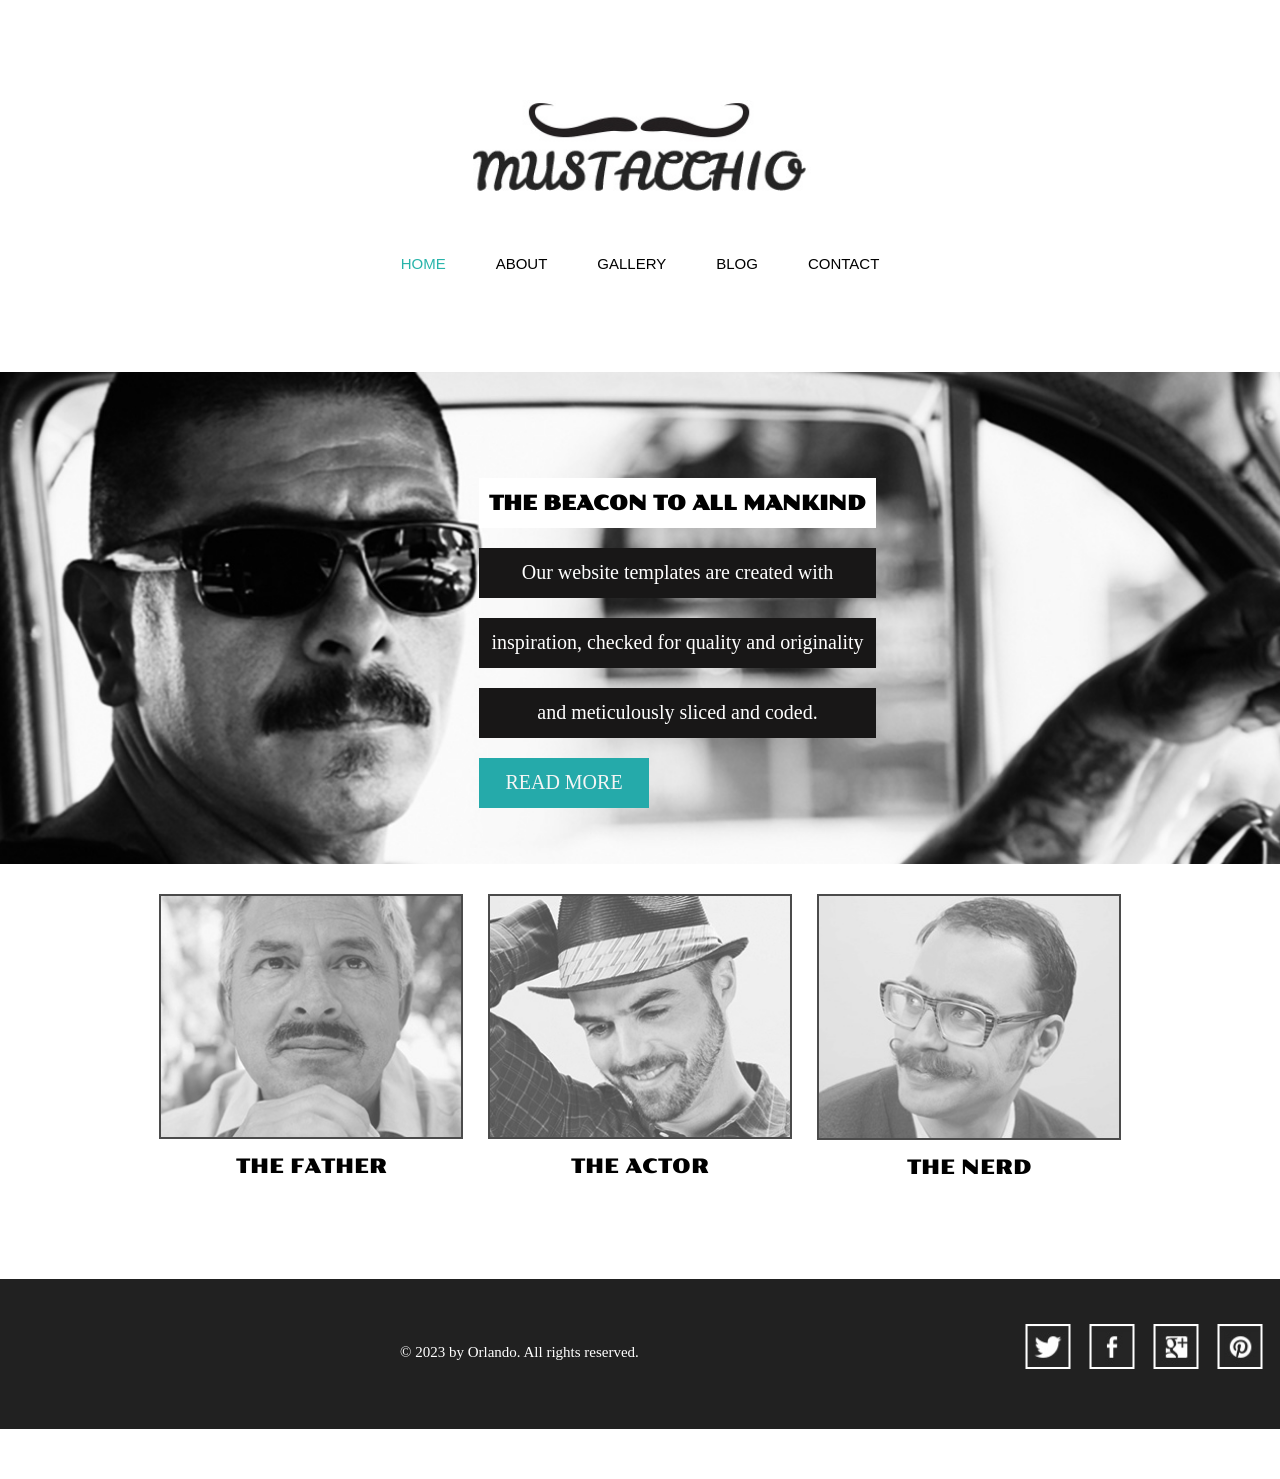
<file: index.htm>
<!DOCTYPE html>
<html lang="en">

<head>
    <link rel="stylesheet" href="main.css">
    <link rel="preconnect" href="https://fonts.googleapis.com">
    <link rel="preconnect" href="https://fonts.gstatic.com" crossorigin>
    <link href="https://fonts.googleapis.com/css2?family=Poller+One&display=swap" rel="stylesheet">

    <meta charset="UTF-8">
    <meta name="viewport" content="width=device-width, initial-scale=1.0">
    <title>Mustacchio</title>

</head>

<body>
    <img class="logo" src="images/logo.jpg" alt="">
    <div class="links">
        <div class="home" style="color:rgb(40, 180, 170);"><a href="index.htm">HOME</a></div>
        <div class="about"><a href="about.htm">ABOUT</a></div>
        <div class="gallery"><a href="gallery.htm">GALLERY</a></div>
        <div class="blog"><a href="blog.htm">BLOG</a></div>
        <div class="contact"><a href="contacts.htm">CONTACT</a></div>
    </div>
    <div class="middle-section">
        <img class="beacon" src="images/the-beacon.jpg" alt="">
        <div class="text">
            <div class="top">THE BEACON TO ALL MANKIND</div>
            <div class="higher">Our website templates are created with</div>
            <div class="mid">inspiration, checked for quality and originality</div>
            <div class="lower">and meticulously sliced and coded.</div>
            <div class="read">READ MORE</div>
        </div>
    </div>

    <ul>
        <li><a href="gallery.htm"><img src="images/the-father.jpg" alt=""><span>The Father</span> </a></li>
        <li><a href="gallery.htm"><img src="images/the-actor.jpg" alt=""><span>The Actor</span></a></li>
        <li><a href="gallery.htm"><img src="images/the-nerd.jpg" alt=""><span>The Nerd</span></a></li>
    </ul>

    <div class="bar">
        <p>© 2023 by Orlando. All rights reserved.</p>
        <div>
            <img src="images/icons/icon-twitter.jpg" alt="" class="social">
            <img src="images/icons/icon-facebook.jpg" alt="" class="social">
            <img src="images/icons/icon-googleplus.jpg" alt="" class="social">
            <img src="images/icons/icon-pinterest.jpg" alt="" class="social">
        </div>
    </div>
</body>

</html>
</file>
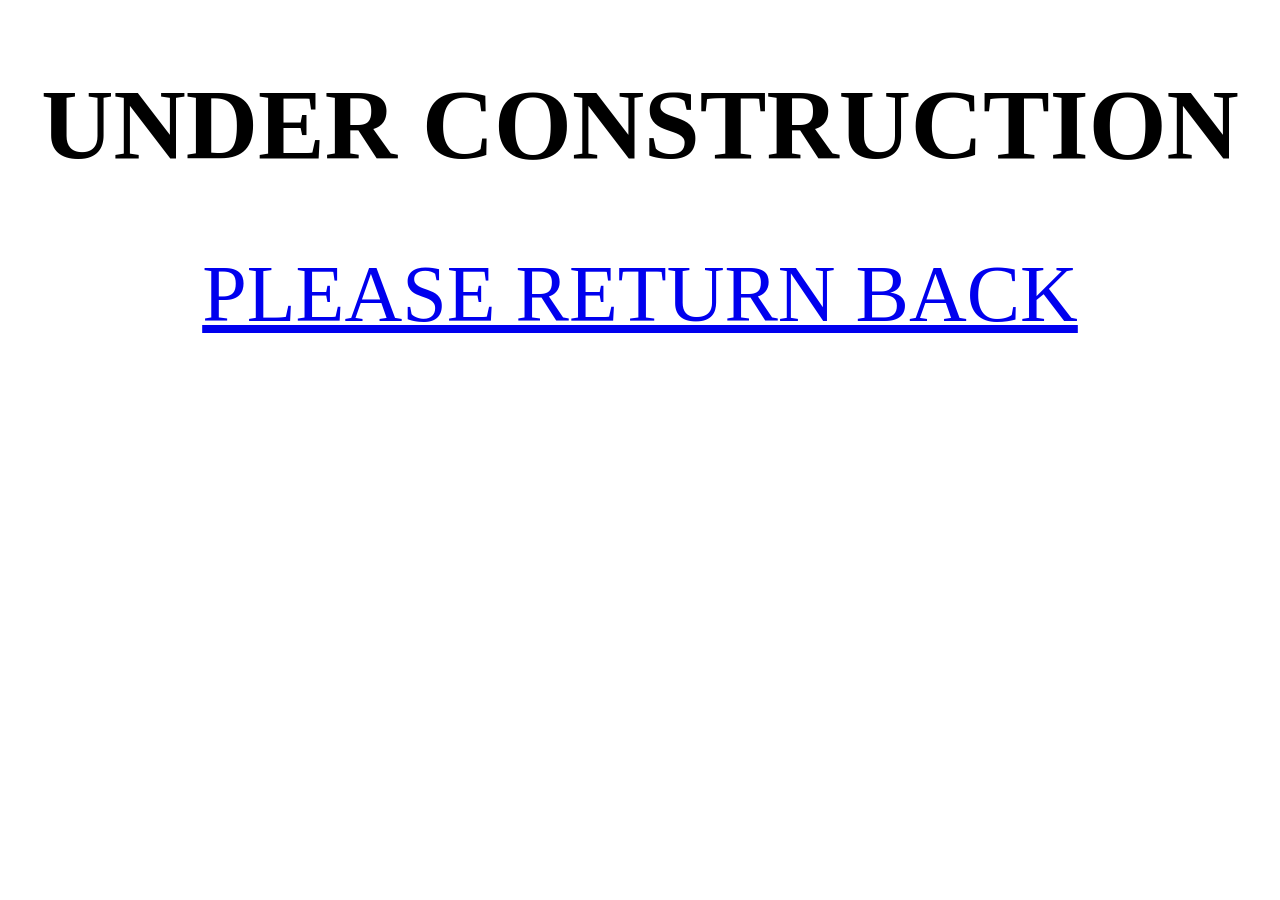
<file: about.htm>
<!DOCTYPE html>
<html lang="en">
<head>
    <meta charset="UTF-8">
    <meta name="viewport" content="width=device-width, initial-scale=1.0">
    <title>About</title>
</head>
<body>
    <h1 style="display: flex; justify-content: center; align-content: center; font-size: 100px;">UNDER CONSTRUCTION</h1>
    <a  style="display: flex; justify-content: center; align-content: center; font-size: 80px;" href="index.htm">PLEASE RETURN BACK</a>
</body>
</html>
</file>
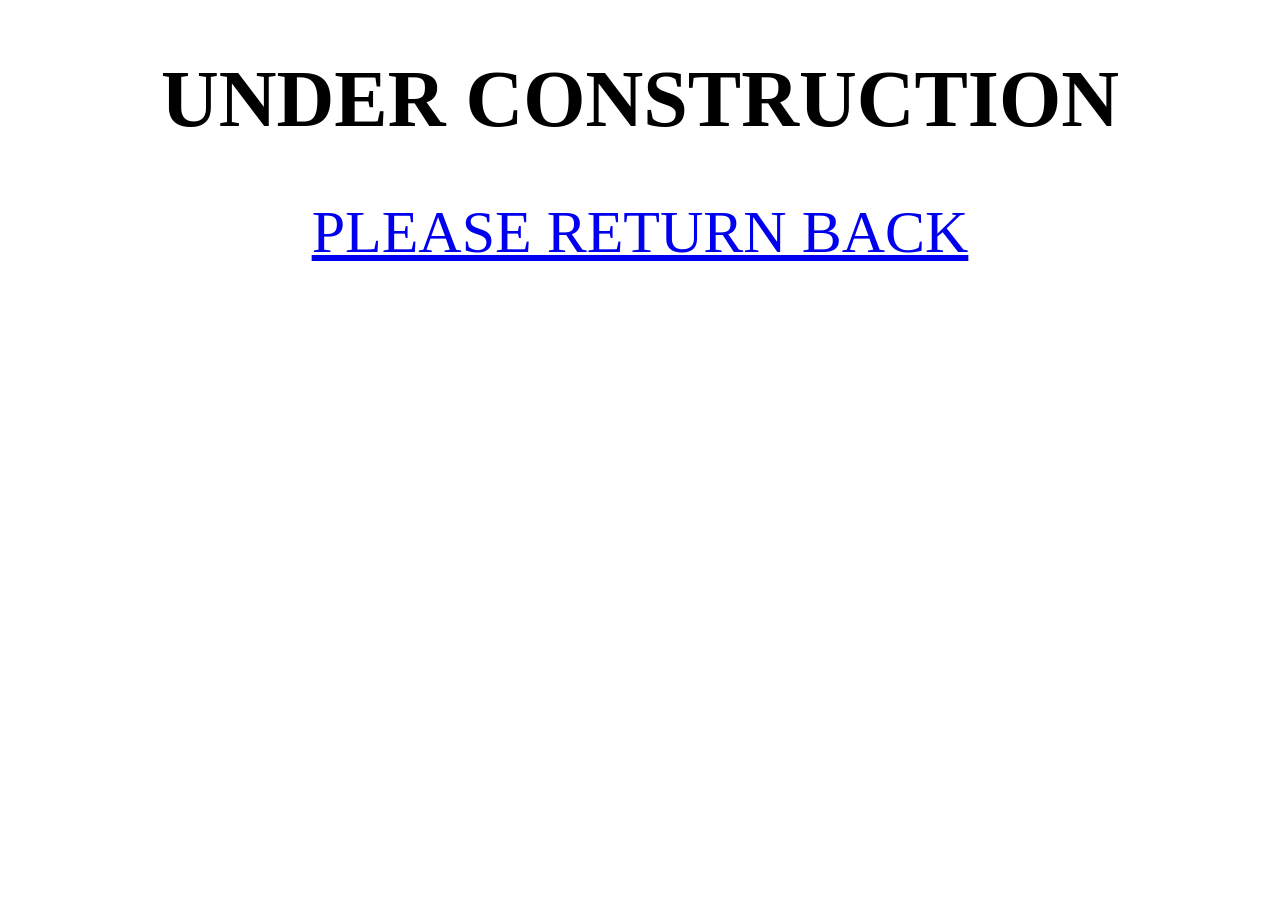
<file: blog.htm>
<!DOCTYPE html>
<html lang="en">
<head>
    <meta charset="UTF-8">
    <meta name="viewport" content="width=device-width, initial-scale=1.0">
    <title>Blog</title>
</head>
<body>
    <h1 style="display: flex; justify-content: center; align-content: center; font-size: 80px;">UNDER CONSTRUCTION</h1>
    <a  style="display: flex; justify-content: center; align-content: center; font-size: 60px;" href="index.htm">PLEASE RETURN BACK</a>
</body>
</html>
</file>
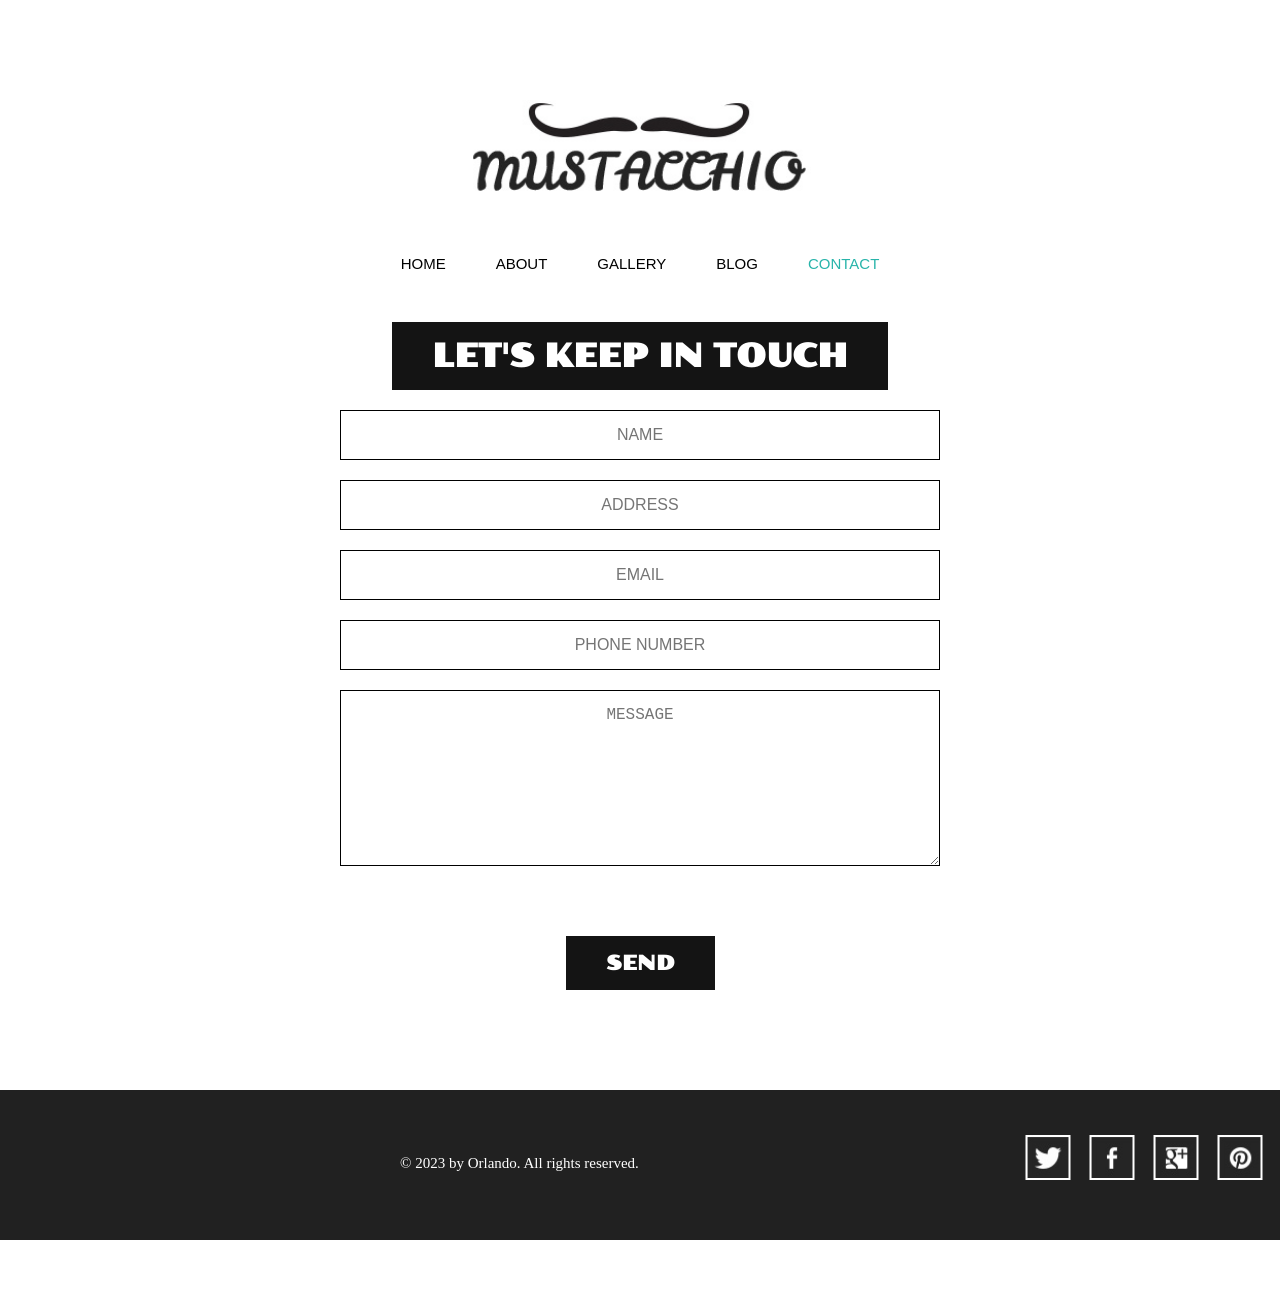
<file: contacts.htm>
<!DOCTYPE html>
<html lang="en">

<head>
    <link rel="stylesheet" href="cont.css">

    <link rel="preconnect" href="https://fonts.googleapis.com">
    <link rel="preconnect" href="https://fonts.gstatic.com" crossorigin>
    <link href="https://fonts.googleapis.com/css2?family=Poller+One&display=swap" rel="stylesheet">

    <meta charset="UTF-8">
    <meta name="viewport" content="width=device-width, initial-scale=1.0">
    <title>Contacts</title>
</head>

<body>
    <img class="logo" src="images/logo.jpg" alt="">
    <div class="links">
        <div class="home"><a href="index.htm">HOME</a></div>
        <div class="about"><a href="about.htm">ABOUT</a></div>
        <div class="gallery"><a href="gallery.htm">GALLERY</a></div>
        <div class="blog"><a href="blog.htm">BLOG</a></div>
        <div class="contact" style="color:rgb(40, 180, 170);"><a href="contacts.htm">CONTACT</a></div>
    </div>

    <div class="heading">
        <h1>let's keep in touch</h1>
    </div>

    <form class="textboxes">
        <input type="text" placeholder="NAME">
        <input type="text" placeholder="ADDRESS">
        <input type="email" placeholder="EMAIL">
        <input type="tel" placeholder="PHONE NUMBER">
        <textarea placeholder="MESSAGE" rows="8"></textarea>
    </form>

    <div class="heading">
        <h1 style="font-size: 20px;">Send</h1>
    </div>

    <div class="bar">
        <p>© 2023 by Orlando. All rights reserved.</p>
        <div>
            <img src="images/icons/icon-twitter.jpg" alt="" class="social">
            <img src="images/icons/icon-facebook.jpg" alt="" class="social">
            <img src="images/icons/icon-googleplus.jpg" alt="" class="social">
            <img src="images/icons/icon-pinterest.jpg" alt="" class="social">
        </div>
    </div>
</body>

</html>
</file>
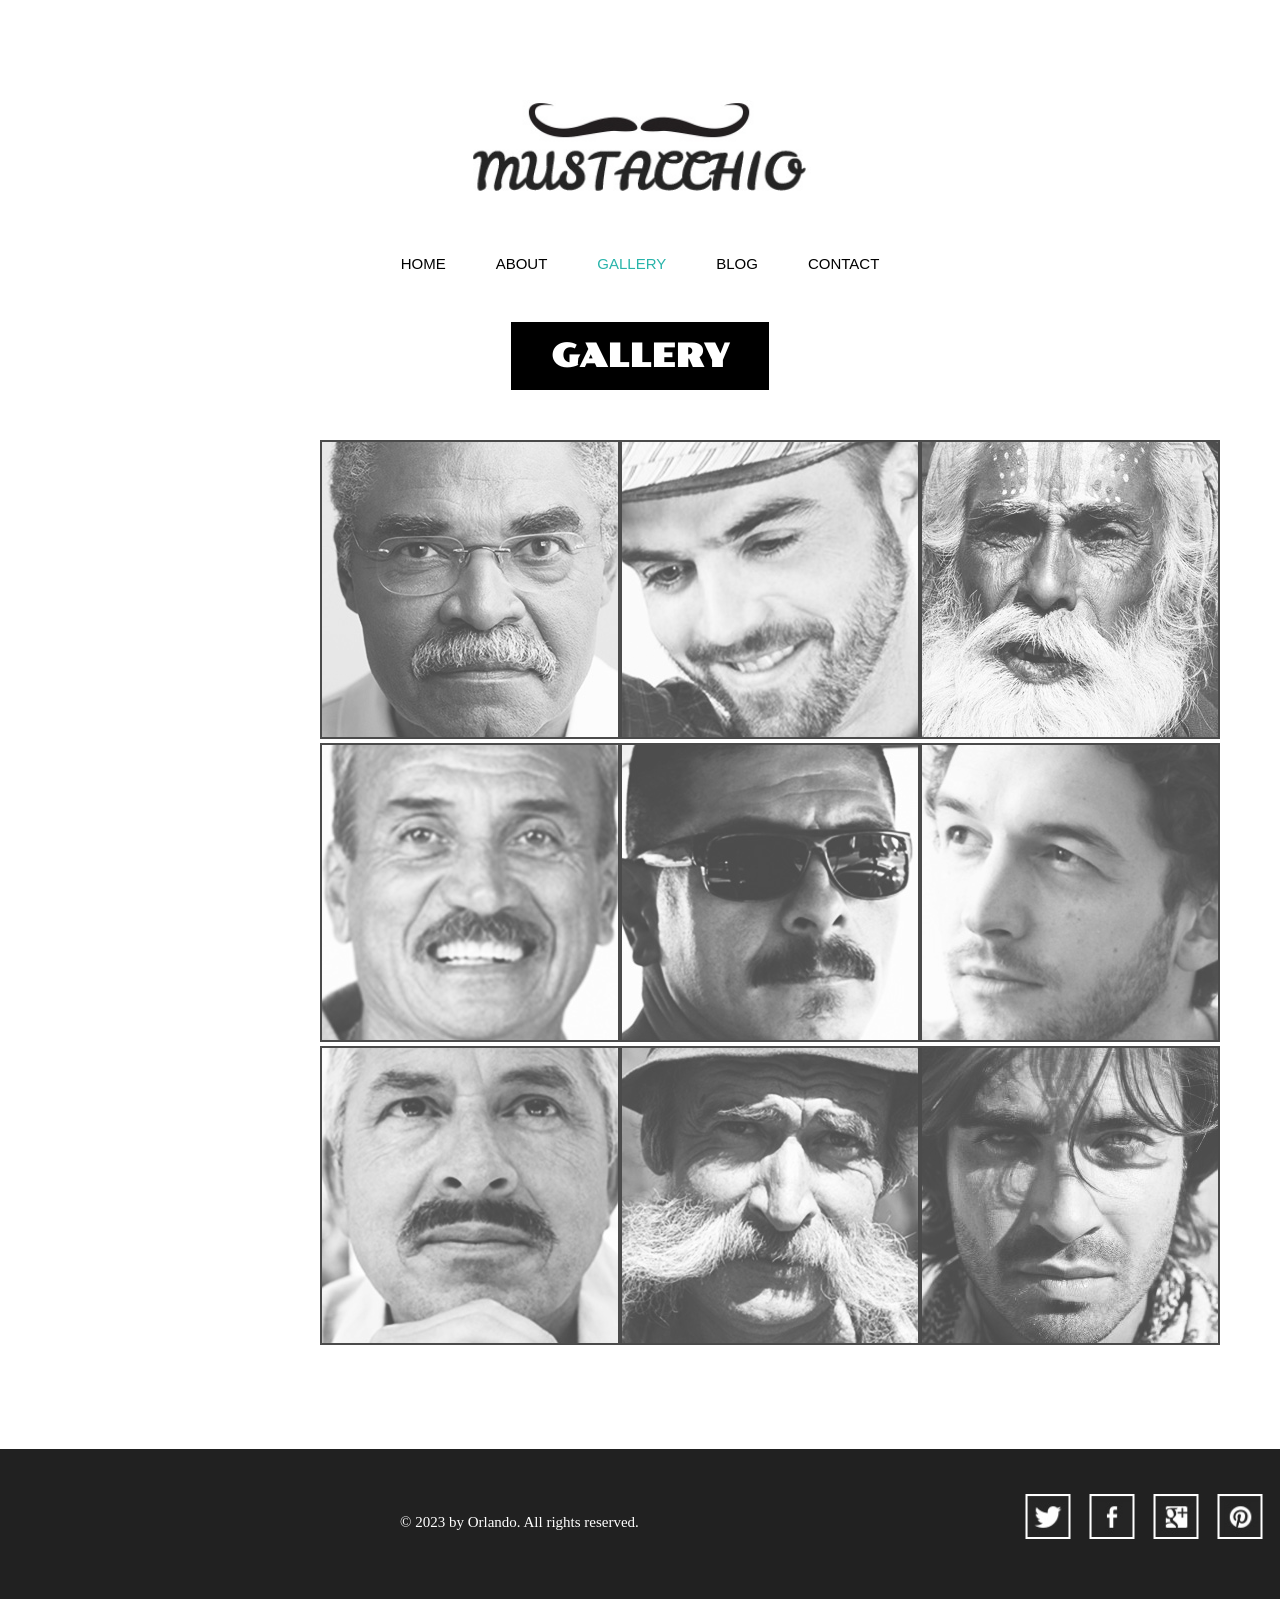
<file: gallery.htm>
<!DOCTYPE html>
<html lang="en">

<head>
    <link rel="stylesheet" href="gall.css">
    
    <link rel="preconnect" href="https://fonts.googleapis.com">
    <link rel="preconnect" href="https://fonts.gstatic.com" crossorigin>
    <link href="https://fonts.googleapis.com/css2?family=Poller+One&display=swap" rel="stylesheet">

    <meta charset="UTF-8">
    <meta name="viewport" content="width=device-width, initial-scale=1.0">
    <title>Gallery</title>
</head>

<body>
    <img class="logo" src="images/logo.jpg" alt="">
    <div class="links">
        <div class="home"><a href="index.htm">HOME</a></div>
        <div class="about"><a href="about.htm">ABOUT</a></div>
        <div class="gallery" style="color:rgb(40, 180, 170);"><a href="gallery.htm">GALLERY</a></div>
        <div class="blog"><a href="blog.htm">BLOG</a></div>
        <div class="contact"><a href="contacts.htm">CONTACT</a></div>
    </div>
    <div class="heading">
        <h1>Gallery</h1>
    </div>

    <div class="gal">
        <div class="rows"><a href="single.htm"><img src="images/mustache1.jpg" alt=""></a></div>
        <div class="rows"><a href="single.htm"><img src="images/mustache2.jpg" alt=""></a></div>
        <div class="rows"><a href="single.htm"><img src="images/mustache3.jpg" alt=""></a></div>

        <div class="rows"><a href="single.htm"><img src="images/mustache4.jpg" alt=""></a></div>
        <div class="rows"><a href="single.htm"><img src="images/mustache5.jpg" alt=""></a></div>
        <div class="rows"><a href="single.htm"><img src="images/mustache6.jpg" alt=""></a></div>

        <div class="rows"><a href="single.htm"><img src="images/mustache7.jpg" alt=""></a></div>
        <div class="rows"><a href="single.htm"><img src="images/mustache8.jpg" alt=""></a></div>
        <div class="rows"><a href="single.htm"><img src="images/mustache9.jpg" alt=""></a></div>
    </div>

    <div class="bar">
        <p>© 2023 by Orlando. All rights reserved.</p>
        <div>
            <img src="images/icons/icon-twitter.jpg" alt="" class="social">
            <img src="images/icons/icon-facebook.jpg" alt="" class="social">
            <img src="images/icons/icon-googleplus.jpg" alt="" class="social">
            <img src="images/icons/icon-pinterest.jpg" alt="" class="social">
        </div>
    </div>
</body>

</html>
</file>
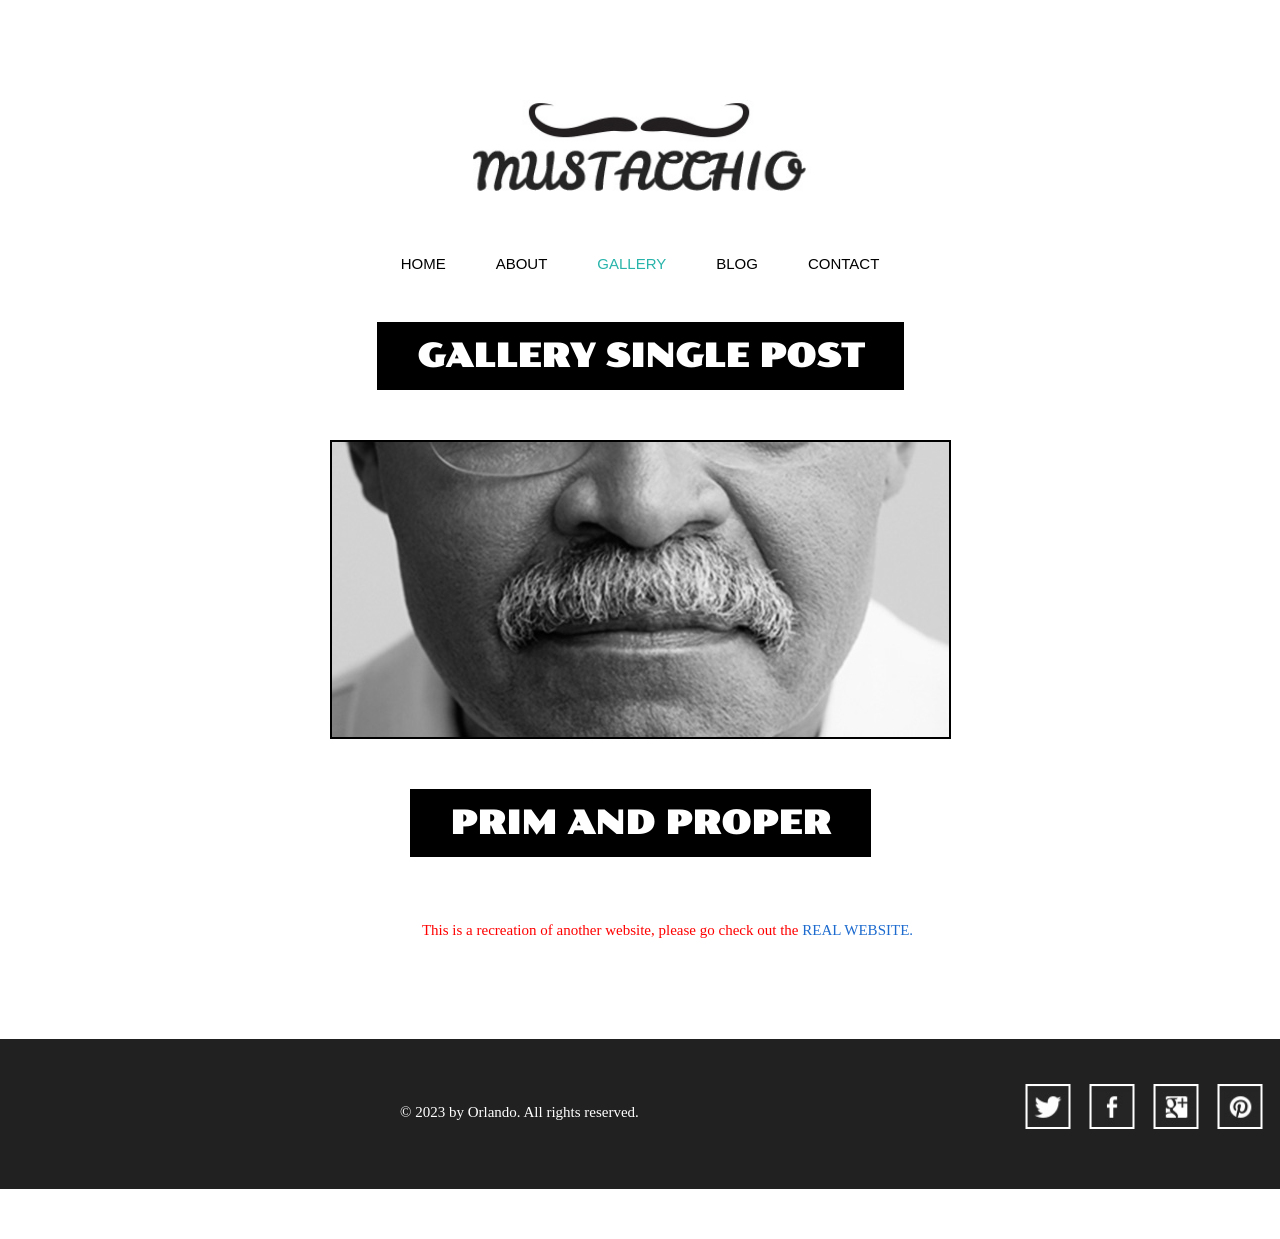
<file: single.htm>
<!DOCTYPE html>
<html lang="en">

<head>
    <link rel="stylesheet" href="single.css">
    
    <link rel="preconnect" href="https://fonts.googleapis.com">
    <link rel="preconnect" href="https://fonts.gstatic.com" crossorigin>
    <link href="https://fonts.googleapis.com/css2?family=Poller+One&display=swap" rel="stylesheet">

    <meta charset="UTF-8">
    <meta name="viewport" content="width=device-width, initial-scale=1.0">
    <title>Galley Single</title>
</head>

<body>
    <img class="logo" src="images/logo.jpg" alt="">
    <div class="links">
        <div class="home"><a href="index.htm">HOME</a></div>
        <div class="about"><a href="about.htm">ABOUT</a></div>
        <div class="gallery" style="color:rgb(40, 180, 170);"><a href="gallery.htm">GALLERY</a></div>
        <div class="blog"><a href="blog.htm">BLOG</a></div>
        <div class="contact"><a href="contacts.htm">CONTACT</a></div>
    </div>

    <div class="heading">
        <h1>Gallery Single Post</h1>
    </div>

    <div class="mustache"><img src="images/prim-and-proper.jpg" alt=""></div>

    <div class="heading">
        <h1>prim and proper</h1>
    </div>
    <div class="text">
        <p id="variant">This is a recreation of another website, please go check out the <a id="variant1" href="https://freewebsitetemplates.com/preview/mustacheenthusiast/index.html">real website.</a></p>

    </div>
    <div class="bar">
        <p>© 2023 by Orlando. All rights reserved.</p>
        <div>
            <img src="images/icons/icon-twitter.jpg" alt="" class="social">
            <img src="images/icons/icon-facebook.jpg" alt="" class="social">
            <img src="images/icons/icon-googleplus.jpg" alt="" class="social">
            <img src="images/icons/icon-pinterest.jpg" alt="" class="social">
        </div>
    </div>
</body>

</html>
</file>
<file: main.css>
* {
    margin: 0;
    padding: 0;
}

.logo {
    position: relative;
    top: 0;
    left: 50%;
    transform: translateX(-50%);
    /* Shifts the image back by half its own width to perfectly center it */
    margin-top: 100px;
    width: 350px;
}

.links {
    display: flex;
    align-items: center;
    justify-content: center;
    font-family: "Arial Black", Gadget, sans-serif;
    font-size: 15px;
    gap: 50px;
    margin-top: 55px;
}

.home:hover,
.gallery:hover,
.contact:hover {
    color: rgb(40, 180, 170);
}

a {
    color: inherit;
    text-decoration: none;
}
/* The middle section of the page*/
.beacon {
    display: block;
    width: 100%;
}

.middle-section {
    position: relative;
    margin-top: 100px;
}

.text {
    position: absolute;
    top: 55%;
    right: 30%;
    transform: translateY(-50%);
    font-size: 20px;
}

.top {
    background-color: white;
    font-weight: bold;
    font-family: "Poller One";
    text-transform: uppercase;
}

.read {
    background-color: rgb(37, 170, 170);
    color: whitesmoke;
    font-size: 20px;
    width: 150px;
}

.higher,
.mid,
.lower {
    background-color: rgb(24, 23, 23);
    color: white;
}

.top,
.higher,
.mid,
.lower,
.read {
    margin: 20px;
    padding: 10px;
    display: flex;
    align-items: center;
    justify-content: center;
    height: 30px;
}
/*//////////////////////////////////////////////////////////////////////////////////////////////////////////////////////////////////*/
ul{
    list-style: none;
    display: flex;
    justify-content: center;
    margin-top: 30px;
    border: 5px;
    gap: 25px;
}

ul li img{
    display: flex;
    flex-direction: column;
    width: 300px;
    height: auto;
    border: 2px solid;
    filter: grayscale(100%);
    transition: filter 0.8s ease, opacity 0.8s ease;
    opacity: 0.7;
}

ul li img:hover{
    opacity: 1;
}

span{
    display: flex;
    justify-content: center;
    font-family: "Poller One";
    text-transform: uppercase;
    font-size: 20px;
    margin-top: 15px;
}

.bar{
    margin-top: 100px;
    margin-bottom: 50px;
    background-color: rgb(33, 33, 33);
    width: 100%;
    height: 150px;
}
.social{
    position: relative;
    left: 32%;
    transform: translateX(-50%);
    margin-top: 45px;
    margin-right: 15px;
    width: 45px;
}
p{
    color: white;
    float: left;
    margin-top: 65px;
    margin-left: 400px;
    font-size: 15px;
}
</file>
<file: cont.css>
* {
    margin: 0;
    padding: 0;
}

.logo {
    position: relative;
    top: 0;
    left: 50%;
    transform: translateX(-50%);
    /* Shifts the image back by half its own width to perfectly center it */
    margin-top: 100px;
    width: 350px;
}

.links {
    display: flex;
    align-items: center;
    justify-content: center;
    font-family: "Arial Black", Gadget, sans-serif;
    font-size: 15px;
    gap: 50px;
    margin-top: 55px;
}

.home:hover,
.gallery:hover,
.contact:hover {
    color: rgb(40, 180, 170);
}

a {
    color: inherit;
    text-decoration: none;
}

.heading {
    display: flex;
    justify-content: center;
    align-items: center;
    background-color: rgb(20, 20, 20);
    width: fit-content;
    margin: 50px auto 0;
    /* centers the whatever in question*/
    padding: 15px 40px;
}

h1 {
    color: white;
    font-family: "Poller One";
    text-transform: uppercase;
    font-weight: bold;
}

.textboxes {
    display: grid;
    justify-content: center;
    margin: 50px;
    gap: 20px;
    text-align: center;
}

.text {
    text-align: center;
}

.textboxes {
    display: flex;
    flex-direction: column;
    gap: 20px;
    max-width: 600px;
    margin: 0 auto;
    padding: 20px;
}

.textboxes input,
.textboxes textarea {
    width: 100%;
    padding: 15px;
    font-size: 16px;
    border: 1px solid #000000;
    box-sizing: border-box;
    text-align: center;
}

.textboxes textarea {
    resize: vertical; /* Allows users to scale height, but keeps width locked */
}

.bar {
    margin-top: 100px;
    margin-bottom: 50px;
    background-color: rgb(33, 33, 33);
    width: 100%;
    height: 150px;
}

.social {
    position: relative;
    left: 32%;
    transform: translateX(-50%);
    margin-top: 45px;
    margin-right: 15px;
    width: 45px;
}

p {
    color: white;
    float: left;
    margin-top: 65px;
    margin-left: 400px;
    font-size: 15px;
}
</file>
<file: gall.css>
* {
    margin: 0;
    padding: 0;
}

.logo {
    position: relative;
    top: 0;
    left: 50%;
    transform: translateX(-50%);
    /* Shifts the image back by half its own width to perfectly center it */
    margin-top: 100px;
    width: 350px;
}

.links {
    display: flex;
    align-items: center;
    justify-content: center;
    font-family: "Arial Black", Gadget, sans-serif;
    font-size: 15px;
    gap: 50px;
    margin-top: 55px;
}

.home:hover,
.gallery:hover,
.contact:hover {
    color: rgb(40, 180, 170);
}

a {
    color: inherit;
    text-decoration: none;
}

/* The middle section of the page*/
.heading {
    display: flex;
    justify-content: center;
    align-items: center;
    background-color: black;
    width: fit-content;
    margin: 50px auto 0; /* centers the whatever in question*/
    padding: 15px 40px;
}

h1 {
    color: white;
    font-family: "Poller One";
    text-transform: uppercase;
    font-weight: bold;
}

.gal{
    display: grid;
    margin: 50px auto 0;
    grid-template-columns: repeat(3, 1fr);   /* Creates a 3 column layout where each column takes up equal space */
    width: 50%
}

.gal img{
    border: 2px solid;
    filter: grayscale(100%);
    transition: filter 0.8s ease, opacity 0.8s ease;
    opacity: 0.7;
}
.gal img:hover{
    opacity: 1;
}
/*/////////////////////////////////////////////////////////////////////////////////////////////////////////////////////////////////*/

.bar{
    margin-top: 100px;
    margin-bottom: 50px;
    background-color: rgb(33, 33, 33);
    width: 100%;
    height: 150px;
}
.social{
    position: relative;
    left: 32%;
    transform: translateX(-50%);
    margin-top: 45px;
    margin-right: 15px;
    width: 45px;
}
p{
    color: white;
    float: left;
    margin-top: 65px;
    margin-left: 400px;
    font-size: 15px;
}
</file>
<file: single.css>
* {
    margin: 0;
    padding: 0;
}

.logo {
    position: relative;
    top: 0;
    left: 50%;
    transform: translateX(-50%);
    /* Shifts the image back by half its own width to perfectly center it */
    margin-top: 100px;
    width: 350px;
}

.links {
    display: flex;
    align-items: center;
    justify-content: center;
    font-family: "Arial Black", Gadget, sans-serif;
    font-size: 15px;
    gap: 50px;
    margin-top: 55px;
}

.home:hover,
.gallery:hover,
.contact:hover {
    color: rgb(40, 180, 170);
}

a {
    color: inherit;
    text-decoration: none;
}

.heading {
    display: flex;
    justify-content: center;
    align-items: center;
    background-color: black;
    width: fit-content;
    margin: 50px auto 0; /* centers the whatever in question*/
    padding: 15px 40px;
}

h1 {
    color: white;
    font-family: "Poller One";
    text-transform: uppercase;
    font-weight: bold;
}

.bar{
    margin-top: 100px;
    margin-bottom: 50px;
    background-color: rgb(33, 33, 33);
    width: 100%;
    height: 150px;
}
.social{
    position: relative;
    left: 32%;
    transform: translateX(-50%);
    margin-top: 45px;
    margin-right: 15px;
    width: 45px;
}
p{
    color: white;
    float: left;
    margin-top: 65px;
    margin-left: 400px;
    font-size: 15px;
}

.mustache{
    display: flex;
    justify-content: center;
    margin: 50px;
}

.mustache img{
    border: 2px solid;
}

.text{
    display: flex;
    justify-content: center;
    align-items: center;
}

#variant{
    text-align: center;
    color: red;
    margin-left: 55px;
}

#variant1{
    color: rgb(29, 107, 207);
    text-transform: uppercase;
}
</file>
